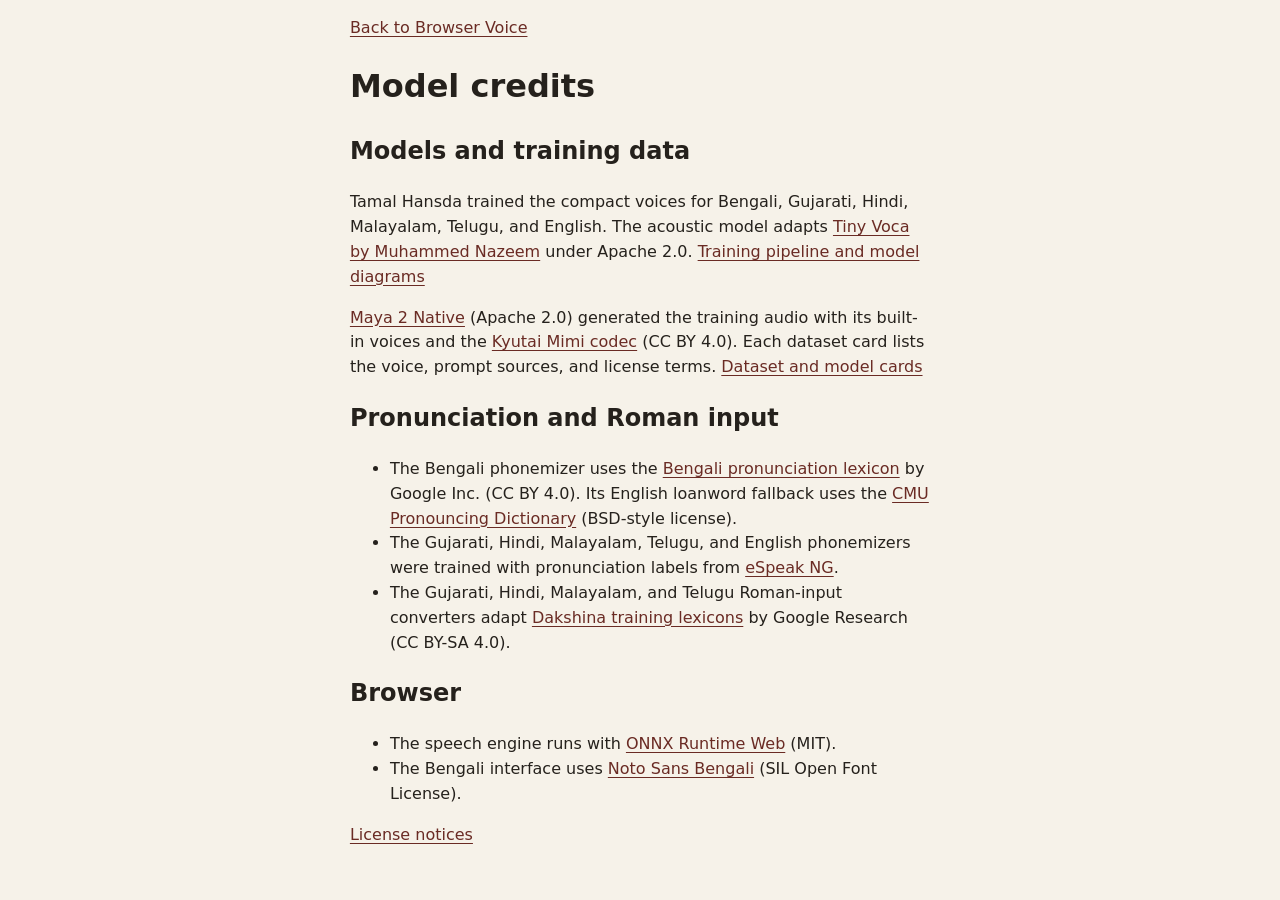
<file: web/credits.html>
<!doctype html>
<html lang="en">
<head>
  <meta charset="utf-8">
  <meta name="viewport" content="width=device-width, initial-scale=1">
  <title>Model credits · Browser Voice</title>
  <link rel="stylesheet" href="styles.css">
</head>
<body>
  <main class="page credits">
    <p><a href="./">Back to Browser Voice</a></p>
    <h1>Model credits</h1>
    <h2>Models and training data</h2>
    <p>Tamal Hansda trained the compact voices for Bengali, Gujarati, Hindi, Malayalam, Telugu, and English. The acoustic model adapts <a href="https://github.com/n4ze3m/tiny-voca">Tiny Voca by Muhammed Nazeem</a> under Apache 2.0. <a href="https://github.com/DarvinX/multilingual-browser-tts">Training pipeline and model diagrams</a></p>
    <p><a href="https://huggingface.co/maya-research/maya2-native/tree/87a83efdd6551e038246b6b37836a6264713eec3">Maya 2 Native</a> (Apache 2.0) generated the training audio with its built-in voices and the <a href="https://huggingface.co/kyutai/mimi">Kyutai Mimi codec</a> (CC BY 4.0). Each dataset card lists the voice, prompt sources, and license terms. <a href="https://github.com/DarvinX/multilingual-browser-tts#datasets-and-models">Dataset and model cards</a></p>
    <h2>Pronunciation and Roman input</h2>
    <ul>
      <li>The Bengali phonemizer uses the <a href="https://github.com/google/language-resources/tree/a90601024f07ab7e96c911243324e0adeb16da96/bn">Bengali pronunciation lexicon</a> by Google Inc. (CC BY 4.0). Its English loanword fallback uses the <a href="https://github.com/cmusphinx/cmudict">CMU Pronouncing Dictionary</a> (BSD-style license).</li>
      <li>The Gujarati, Hindi, Malayalam, Telugu, and English phonemizers were trained with pronunciation labels from <a href="https://github.com/espeak-ng/espeak-ng">eSpeak NG</a>.</li>
      <li>The Gujarati, Hindi, Malayalam, and Telugu Roman-input converters adapt <a href="https://github.com/google-research-datasets/dakshina">Dakshina training lexicons</a> by Google Research (CC BY-SA 4.0).</li>
    </ul>
    <h2>Browser</h2>
    <ul>
      <li>The speech engine runs with <a href="https://github.com/microsoft/onnxruntime">ONNX Runtime Web</a> (MIT).</li>
      <li>The Bengali interface uses <a href="https://fonts.google.com/noto/specimen/Noto+Sans+Bengali">Noto Sans Bengali</a> (SIL Open Font License).</li>
    </ul>
    <p><a href="licenses.txt">License notices</a></p>
  </main>
</body>
</html>
</file>
<file: web/styles.css>
@font-face {
  font-family: 'Bengali Web';
  src: url('bengali.woff2') format('woff2');
  font-display: swap;
  unicode-range: U+0980-09FF, U+0964-0965, U+200C-200D, U+25CC;
}

:root {
  color-scheme: light;
  --paper: #f6f2e9;
  --surface: #fffdf8;
  --ink: #25211c;
  --muted: #62584f;
  --line: #e2dacf;
  --accent: #873a30;
  --accent-hover: #6a2b24;
  --tint: #f4e8dc;
  font-family: "Bengali Web", system-ui, "Noto Sans Bengali", sans-serif;
  color: var(--ink);
  background: var(--paper);
}

* { box-sizing: border-box; }
[hidden] { display: none !important; }
body { margin: 0; }
button, input, select, textarea { font: inherit; }
button, select { cursor: pointer; }
button:disabled, select:disabled { cursor: default; }
:focus-visible { outline: 2px solid var(--accent); outline-offset: 3px; }
a { color: var(--accent-hover); text-underline-offset: .2em; }
.page { width: min(1120px, 100%); margin: auto; padding: 0 clamp(18px, 5vw, 56px); }
.header { display: flex; justify-content: space-between; align-items: center; gap: 12px; padding: 20px 0; border-bottom: 1px solid var(--line); }
.wordmark { display: flex; align-items: center; gap: 10px; font-size: 15px; font-weight: 750; }
.mark { display: grid; width: 36px; height: 36px; place-items: center; border-radius: 11px; color: #fff; background: var(--accent); font-size: 23px; line-height: 1; }
.local { display: flex; align-items: center; gap: 7px; color: var(--muted); font-size: 12px; }
.local i { width: 7px; height: 7px; border-radius: 50%; background: #397047; }
.intro { padding: 38px 0 28px; }
.intro h1 { margin: 0; font: 400 clamp(2.75rem, 7.8vw, 6.15rem)/1.02 Georgia, serif; letter-spacing: -.055em; }
.intro em { color: var(--accent); }
.intro p { color: var(--muted); margin: 13px 0 0; max-width: 52ch; line-height: 1.55; }
.studio { display: grid; grid-template-columns: minmax(0, 1.45fr) minmax(0, 1fr); grid-template-areas: "compose model" "compose suggestions"; grid-template-rows: auto 1fr; align-items: start; gap: 16px; }
.model { grid-area: model; }
.compose { grid-area: compose; }
.suggestions { grid-area: suggestions; }
.card { min-width: 0; padding: clamp(16px, 2.6vw, 24px); border: 1px solid var(--line); border-radius: 18px; background: var(--surface); }
.card-title { display: flex; justify-content: space-between; align-items: baseline; gap: 10px; margin-bottom: 13px; }
.card-title h2 { margin: 0; font-size: 17px; line-height: 1.3; }
.card-title span, .caption { color: var(--muted); font-size: 12px; font-variant-numeric: tabular-nums; }
.model > label, .pace { color: var(--muted); font-size: 13px; }
.model-controls { display: grid; grid-template-columns: minmax(0, 1fr) auto; gap: 9px; margin-top: 6px; }
select, textarea { border: 1px solid #d7cabc; border-radius: 10px; color: var(--ink); background: #fffefa; }
select { width: 100%; min-height: 44px; padding: 0 8px; font-size: 16px; }
textarea { display: block; width: 100%; min-height: 150px; resize: vertical; padding: 13px; font-size: 19px; line-height: 1.65; }
.primary { display: inline-flex; min-height: 44px; min-width: 96px; justify-content: center; align-items: center; gap: 9px; padding: 9px 13px; border: 0; border-radius: 10px; background: var(--accent); color: #fff; font-size: 14px; font-weight: 700; white-space: nowrap; }
.primary:hover:not(:disabled) { background: var(--accent-hover); }
.primary:disabled { background: #eee8dd; color: #685c51; }
.play::before { content: ''; border-left: 8px solid currentColor; border-top: 5px solid transparent; border-bottom: 5px solid transparent; }
.caption, .status { margin: 9px 0 0; line-height: 1.4; }
.voice-links, .footer nav { display: flex; flex-wrap: wrap; gap: 8px 16px; }
.voice-links { margin-top: 12px; padding-top: 10px; border-top: 1px solid var(--line); font-size: 13px; }
.status { color: var(--muted); font-size: 13px; overflow-wrap: anywhere; }
.status:empty { display: none; }
.status.error { color: #a22824; }
progress { width: 100%; height: 8px; margin-top: 11px; accent-color: var(--accent); }
.actions { display: flex; justify-content: space-between; align-items: center; gap: 16px; padding-top: 13px; }
.pace { width: min(180px, 65%); display: grid; grid-template-columns: 1fr auto; }
.pace output { font-variant-numeric: tabular-nums; }
.pace input { grid-column: 1 / -1; width: 100%; margin: 7px 0 0; accent-color: var(--accent); }
.examples { display: grid; gap: 6px; }
.examples button { display: flex; align-items: center; justify-content: space-between; gap: 12px; min-height: 44px; width: 100%; padding: 8px 10px; border: 1px solid var(--line); border-radius: 9px; text-align: left; color: var(--ink); background: var(--surface); font-size: 14px; line-height: 1.45; }
.examples button:hover { background: var(--tint); }
.examples button::after { content: '↗'; color: var(--accent); align-self: center; }
.playback { margin-top: 16px; padding-top: 14px; border-top: 1px solid var(--line); }
.playback-title { align-items: center; flex-wrap: wrap; margin-bottom: 8px; }
.playback-title h3 { display: flex; align-items: baseline; gap: 8px; margin: 0; font-size: 14px; }
.playback-title h3 span { font-weight: 500; white-space: nowrap; }
#download { padding: 4px 0; font-size: 13px; font-weight: 650; }
.audio-player { display: flex; gap: 12px; align-items: center; padding: 10px; border: 1px solid var(--line); border-radius: 12px; background: var(--tint); }
#audio-toggle { display: grid; flex: 0 0 44px; width: 44px; height: 44px; padding: 0; place-items: center; border: 0; border-radius: 50%; color: #fff; background: var(--accent); }
#audio-toggle:hover { background: var(--accent-hover); }
#audio-toggle::before { content: ''; margin-left: 2px; border-left: 10px solid currentColor; border-top: 6px solid transparent; border-bottom: 6px solid transparent; }
#audio-toggle[data-playing="true"]::before { width: 9px; height: 12px; margin: 0; border: 0; border-left: 3px solid currentColor; border-right: 3px solid currentColor; }
.audio-track { min-width: 0; flex: 1; }
.audio-seek { position: relative; }
.audio-seek:focus-within { outline: 2px solid var(--accent); outline-offset: 3px; border-radius: 4px; }
.waveform { display: flex; align-items: center; gap: clamp(1px, .35vw, 4px); height: 44px; }
.waveform i { flex: 1; height: var(--level, 3px); border-radius: 4px; background: #b28c81; }
.waveform i.played { background: var(--accent-hover); }
#seek { position: absolute; inset: 0; width: 100%; height: 100%; margin: 0; opacity: 0; cursor: pointer; }
.audio-time { display: flex; justify-content: space-between; color: var(--muted); font-size: 11px; font-variant-numeric: tabular-nums; }
.transcript { margin-top: 10px; padding: 10px 12px; border-radius: 10px; background: var(--paper); }
.transcript h4 { margin: 0 0 4px; color: var(--muted); font-size: 12px; }
.transcript p { margin: 0; font-size: 17px; line-height: 1.6; overflow-wrap: anywhere; }
.footer { display: flex; flex-wrap: wrap; justify-content: space-between; gap: 10px; padding: 19px 0 32px; color: var(--muted); font-size: 12px; }
.credits { max-width: 68ch; line-height: 1.55; }

@media (max-width: 720px) {
  .studio { grid-template-columns: minmax(0, 1fr); grid-template-areas: "model" "compose" "suggestions"; grid-template-rows: auto; gap: 12px; }
  .header { padding: 14px 0; }
  .intro { padding: 25px 0 22px; }
  .intro p { font-size: 14px; }
}

@media (max-width: 350px) {
  .model-controls { grid-template-columns: minmax(0, 1fr); }
}
.language-control {
  display: flex;
  align-items: center;
  gap: .55rem;
  min-width: 0;
}
.language-control label {
  font-size: .84rem;
  white-space: nowrap;
}
.language-control select {
  max-width: 13rem;
  min-width: 0;
  padding: .42rem .55rem;
  font-size: .88rem;
}
@media (max-width: 420px) {
  .language-control label { position: absolute; width: 1px; height: 1px; overflow: hidden; clip-path: inset(50%); }
  .language-control select { max-width: 10rem; }
}
</file>
